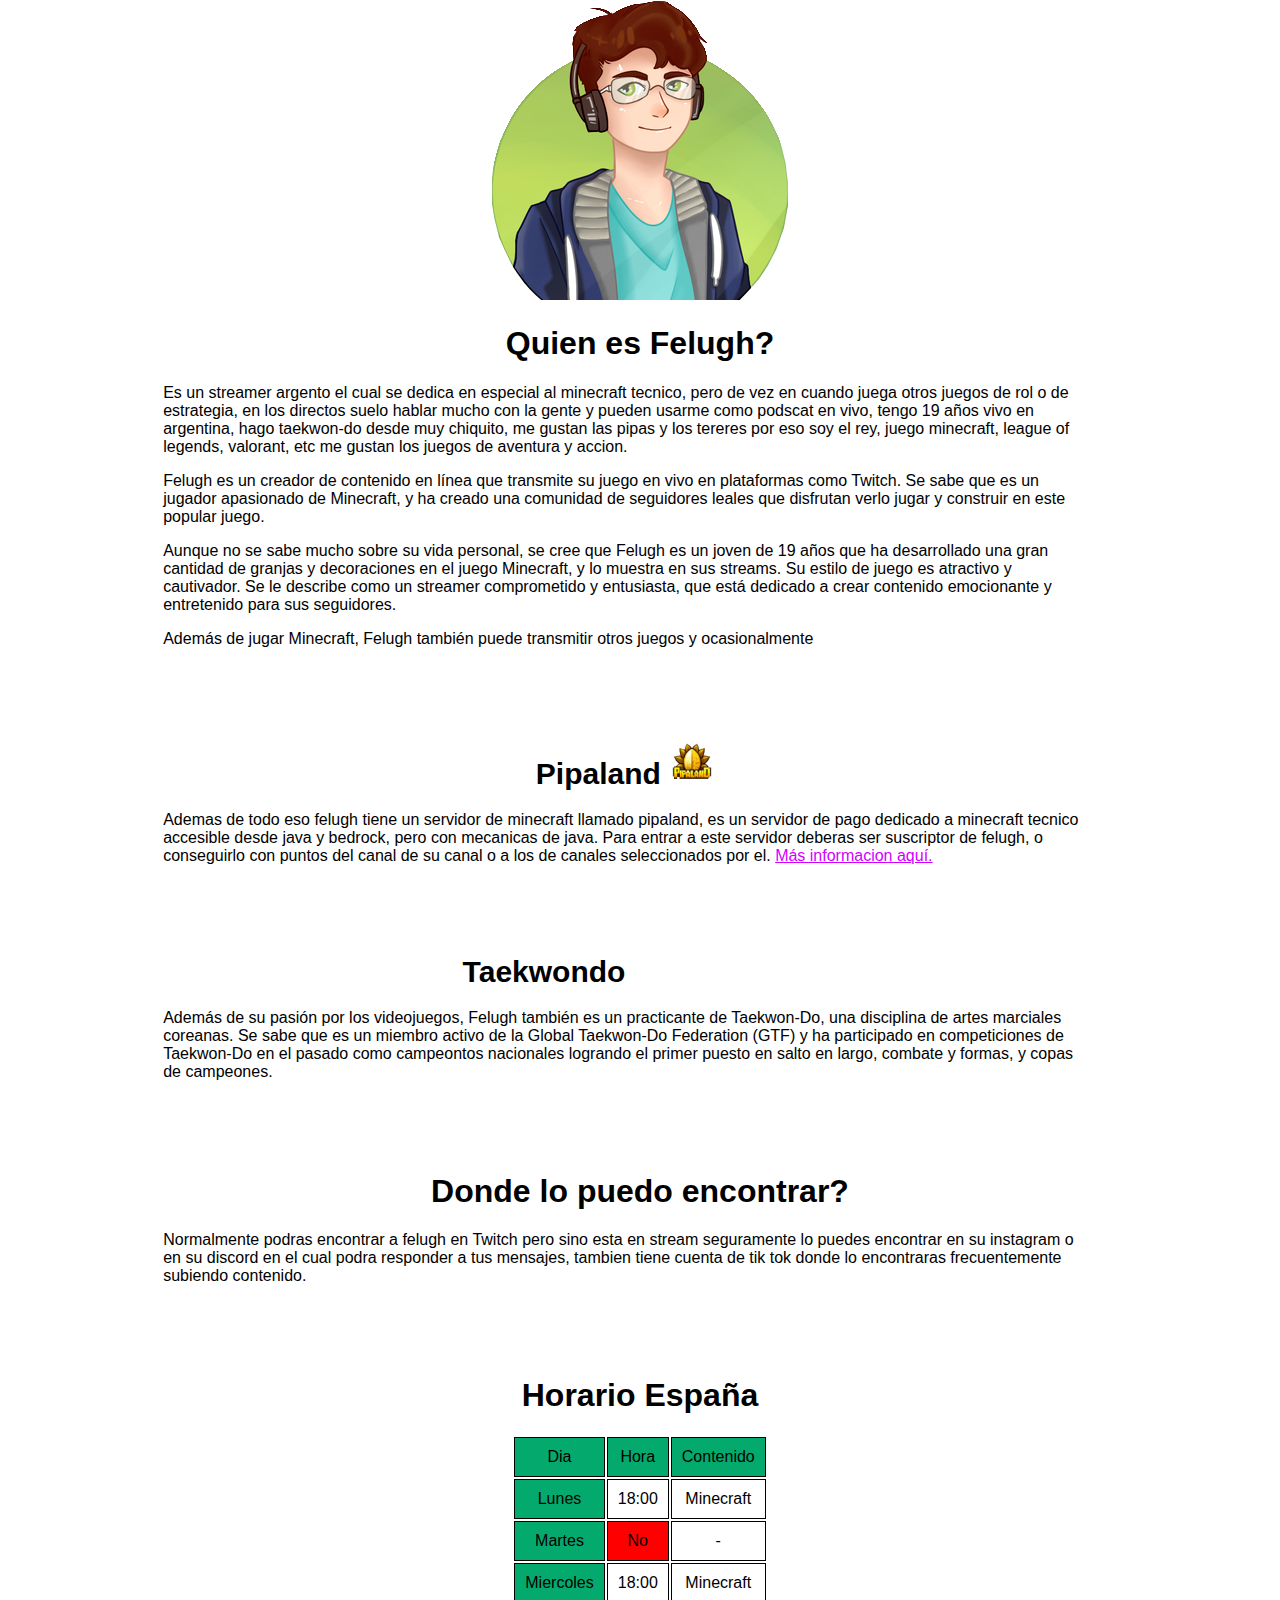
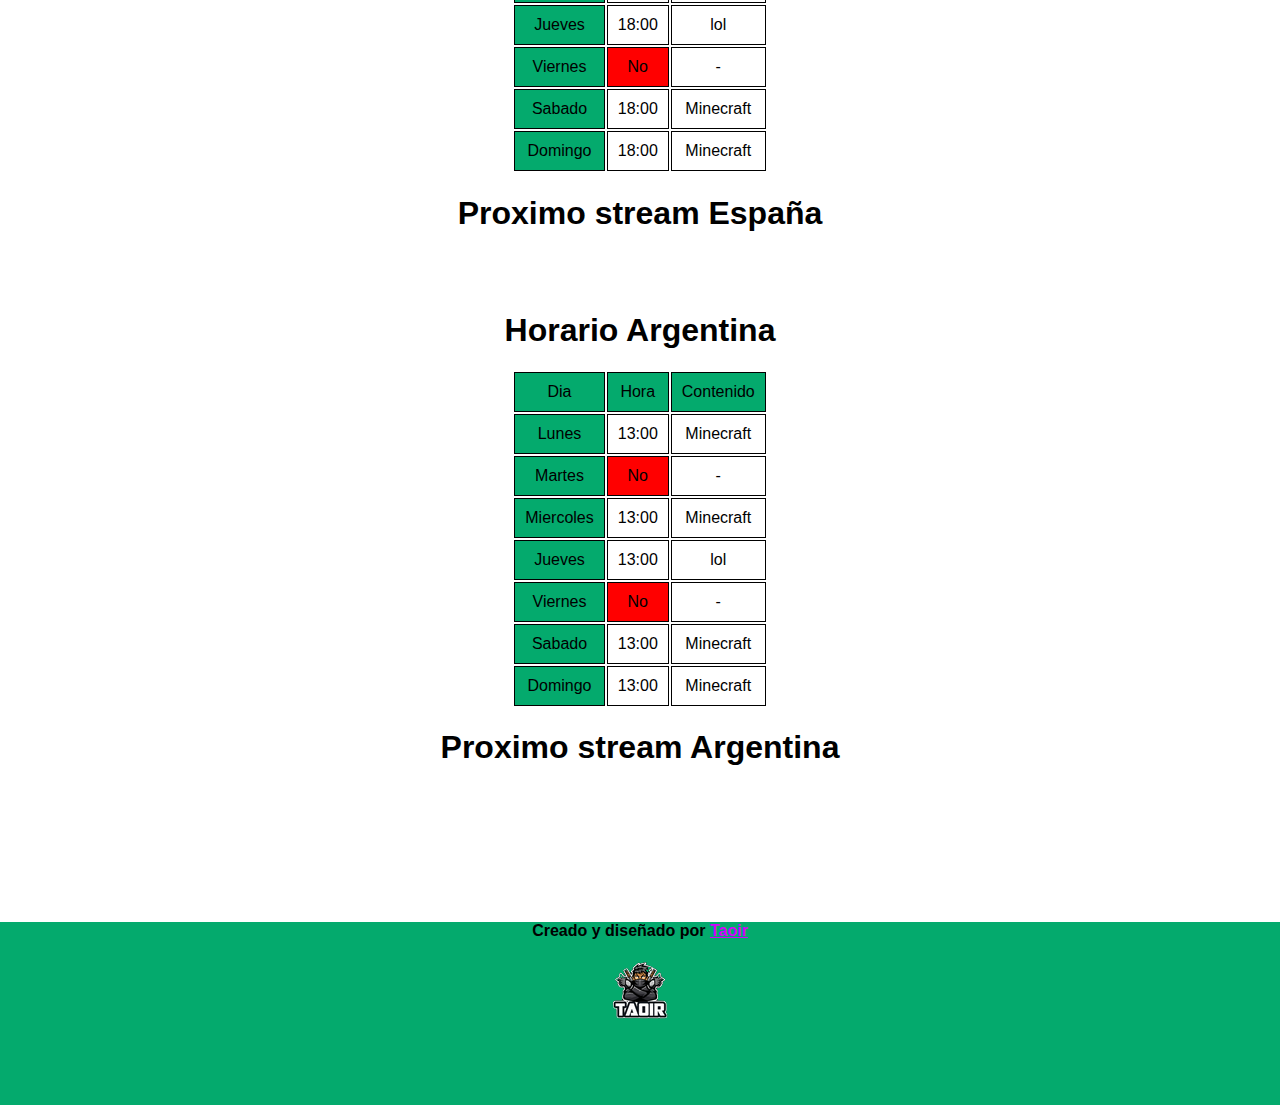
<file: index.html>
<!DOCTYPE html>
<html lang="es">
<head>
    <meta charset="UTF-8">
    <meta http-equiv="X-UA-Compatible" content="IE=edge">
    <meta name="viewport" content="width=device-width, initial-scale=1.0">
    <title>FelughPagina | Vista mobil.</title>
    <link rel="stylesheet" href="scroll.css">
    <link rel="shoucut icon" href="img/Pipaland-fondo-blanco.ico">
    <style>
        body {
          margin: 0;
          font-family: Arial, Helvetica, sans-serif;
        }
        
        .topnav {
          overflow: hidden;
          background-color: #333;
        }
        
        .topnav a {
          float: left;
          color: #f2f2f2;
          text-align: center;
          padding: 14px 16px;
          text-decoration: none;
          font-size: 17px;
        }
        
        .topnav a:hover {
          background-color: #ddd;
          color: black;
        }
        
        .topnav a.active {
          background-color: #04AA6D;
          color: white;
        }
        </style>
        <link rel="stylesheet" href="styles.css">
        <style type="text/css">
            .center {
                text-align: center;
                font-size: 30px;
            }
        </style>
        <style>
          .box {
    inline-size: 85%;
    overflow-wrap: break-word;
}
.red{
  color:red
  style="text-align: justify"
}
        </style>
        <link rel="stylesheet" href="transitions.css">

</head>
<body>
    <div class="topnav">
        <!--<a class="active" href="index.html">Home</a>
        <a href="mobil.html">Vista Mobil</a>-->
      </div>
      <div align="center">
        <img src="img/logo_felugh.png">
        <h1>Quien es Felugh?</h1>
      </div>
      <div class="box" >
        <p style="margin-left: 15%;">Es un streamer argento el cual se dedica en especial al minecraft tecnico, pero de vez en cuando juega otros juegos de rol o de estrategia, en los directos suelo hablar mucho con la gente y pueden usarme como podscat en vivo, tengo 19 años vivo en argentina, hago taekwon-do desde muy chiquito, me gustan las pipas y los tereres por eso soy el rey, juego minecraft, league of legends, valorant, etc me gustan los juegos de aventura y accion.</p>
        <p style="margin-left: 15%;">Felugh es un creador de contenido en línea que transmite su juego en vivo en plataformas como Twitch. Se sabe que es un jugador apasionado de Minecraft, y ha creado una comunidad de seguidores leales que disfrutan verlo jugar y construir en este popular juego.</p>
        <p style="margin-left: 15%;">Aunque no se sabe mucho sobre su vida personal, se cree que Felugh es un joven de 19 años que ha desarrollado una gran cantidad de granjas y decoraciones  en el juego Minecraft, y lo muestra en sus streams. Su estilo de juego es atractivo y cautivador.
          Se le describe como un streamer comprometido y entusiasta, que está dedicado a crear contenido emocionante y entretenido para sus seguidores.</p>
          <p style="margin-left: 15%;">Además de jugar Minecraft, Felugh también puede transmitir otros juegos y ocasionalmente</p>
          <br> <br> <br>
          <h1 style="margin-left: 15%;" class="center">Pipaland <img src="img/Pipaland-fondo-blanco.ico" width="5%"></h1>
          <p style="margin-left:  15%;">Ademas de todo eso felugh tiene un servidor de minecraft llamado pipaland, es un servidor de pago dedicado a minecraft tecnico accesible desde java y bedrock, pero con mecanicas de java. Para entrar a este servidor deberas ser suscriptor de felugh, o conseguirlo con puntos del canal de su canal o a los de canales seleccionados por el. <a href="https://discord.gg/WmDt4cqCaq">Más informacion aquí.</a></p>
          <br> <br> <br>
          <h1 class="center">Taekwondo</h1>
          <p style="margin-left: 15%;">Además de su pasión por los videojuegos, Felugh también es un practicante de Taekwon-Do, una disciplina de artes marciales coreanas. Se sabe que es un miembro activo de la Global Taekwon-Do Federation (GTF) y ha participado en competiciones de Taekwon-Do en el pasado como campeontos nacionales logrando el primer puesto en salto en largo, combate y formas,  y copas de campeones.</p>
        </div>
        <br> <br> <br>
        <h1 align="center">Donde lo puedo encontrar?</h1>
        <div class="box">
          <p style="margin-left: 15%;">Normalmente podras encontrar a felugh en Twitch pero sino esta en stream seguramente lo puedes encontrar en su instagram o en su discord en el cual podra responder a tus mensajes, tambien tiene cuenta de tik tok donde lo encontraras frecuentemente subiendo contenido.</p>
        </div>
        <br> <br> <br>
        <div align="center">
          <h1>Horario España</h1>
        <table class="default" align="center">
          <tr>
            <td align="center" style="background-color: #04AA6D;">Dia</td>
            <td align="center" style="background-color: #04AA6D;">Hora</td>
            <td align="center" style="background-color: #04AA6D;">Contenido</td>
          </tr>
          <tr>
            <td align="center"style="background-color: #04AA6D;">Lunes</td>
            <td align="center">18:00</td>
            <td align="center">Minecraft</td>
          </tr>
          <tr>
            <td align="center"style="background-color: #04AA6D;">Martes</td>
            <td align="center"style="background-color: red">No</td>
            <td align="center">-</td>
          </tr>
          <tr>
            <td align="center"style="background-color: #04AA6D;">Miercoles</td>
            <td align="center">18:00</td>
            <td align="center">Minecraft</td>
          </tr>
          <tr>
            <td align="center"style="background-color: #04AA6D;">Jueves</td>
            <td align="center">18:00</td>
            <td align="center">lol</td>
          </tr>
          <tr>
            <td align="center"style="background-color: #04AA6D;">Viernes</td>
            <td align="center"style="background-color: red">No</td>
            <td align="center">-</td>
          </tr>
          <tr>
            <td align="center"style="background-color: #04AA6D;">Sabado</td>
            <td align="center">18:00</td>
            <td align="center">Minecraft</td>
          </tr>
          <tr>
            <td align="center"style="background-color: #04AA6D;">Domingo</td>
            <td align="center">18:00</td>
            <td align="center">Minecraft</td>
          </tr>
        </table>
      </div>
      <div align="center">
        <h1 id="Es">Proximo stream España</h1>
          <h1 id="streamEs" style="visibility: hidden;" style="display:none"><a href="https://twitch.tv/felugh">Felugh esta en stream</a></h1>
      </div>
        <div align="center">
        </div>
        <h1 id="demo" align=center></h1>
        
        <script>
        // Establecer la fecha en la que estamos contando hacia atrás
        var countDownDate = new Date("January 1, 20299 17:00:00").getTime(); 
        
        // Actualizar la cuenta regresiva cada 1 segundo
        var x = setInterval(function() {
        
          // Obtener la fecha y la hora de hoy
          var now = new Date().getTime();
            
          // Encuentre la distancia entre ahora y la fecha de la cuenta regresiva
          var distance = countDownDate - now;
            
          // Cálculos de tiempo para días, horas, minutos y segundos.
          var days = Math.floor(distance / (1000 * 60 * 60 * 24));
          var hours = Math.floor((distance % (1000 * 60 * 60 * 24)) / (1000 * 60 * 60));
          var minutes = Math.floor((distance % (1000 * 60 * 60)) / (1000 * 60));
          var seconds = Math.floor((distance % (1000 * 60)) / 1000);
            
          // Muestra el resultado en un elemento con id="demo"
          document.getElementById("demo").innerHTML = hours + "h "
          + minutes + "m " + seconds + "s ";
            
          // Si la cuenta regresiva ha terminado, escribe un texto 
          if (distance < 0) {
            clearInterval(x);
            document.getElementById("demo").innerHTML = "FINALIZADA";
          }
          else if (hours > 20)
          {
          document.getElementById("demo").style.visibility='hidden';
          document.getElementById("streamEs").style.visibility='visible';
          document.getElementById("Es").style.visibility='hidden';
          document.getElementById("streamEs").style.display='block';
          }
        }, 1000);
        </script>
  
      <div align="center">
        <h1>Horario Argentina</h1>
        <table class="default" align="center">
          <tr>
            <td align="center" style="background-color: #04AA6D;">Dia</td>
            <td align="center" style="background-color: #04AA6D;">Hora</td>
            <td align="center" style="background-color: #04AA6D;">Contenido</td>
          </tr>
          <tr>
            <td align="center"style="background-color: #04AA6D;">Lunes</td>
            <td align="center">13:00</td>
            <td align="center">Minecraft</td>
          </tr>
          <tr>
            <td align="center"style="background-color: #04AA6D;">Martes</td>
            <td align="center"style="background-color: red">No</td>
            <td align="center">-</td>
          </tr>
          <tr>
            <td align="center"style="background-color: #04AA6D;">Miercoles</td>
            <td align="center">13:00</td>
            <td align="center">Minecraft</td>
          </tr>
          <tr>
            <td align="center"style="background-color: #04AA6D;">Jueves</td>
            <td align="center">13:00</td>
            <td align="center">lol</td>
          </tr>
          <tr>
            <td align="center"style="background-color: #04AA6D;">Viernes</td>
            <td align="center"style="background-color: red">No</td>
            <td align="center">-</td>
          </tr>
          <tr>
            <td align="center"style="background-color: #04AA6D;">Sabado</td>
            <td align="center">13:00</td>
            <td align="center">Minecraft</td>
          </tr>
          <tr>
            <td align="center"style="background-color: #04AA6D;">Domingo</td>
            <td align="center">13:00</td>
            <td align="center">Minecraft</td>
          </tr>
        </table>
    </div>
      <div align="center">
        <h1 id="Arg">Proximo stream Argentina</h1>
          <h1 id="streamArg" style="visibility: hidden;" style="display:none"><a href="https://twitch.tv/felugh">Felugh esta en stream</a></h1>
      </div>
      <h1 id="demoa" align="center"></h1>
      
      
      <script>
      // Establecer la fecha en la que estamos contando hacia atrás
      var countDownDatea = new Date("January 1, 20299 12:00:00").getTime(); 
      
      // Actualizar la cuenta regresiva cada 1 segundo
      var x = setInterval(function() {
      
        // Obtener la fecha y la hora de hoy
        var now = new Date().getTime();
          
        // Encuentre la distancia entre ahora y la fecha de la cuenta regresiva
        var distance = countDownDatea - now;
          
        // Cálculos de tiempo para días, horas, minutos y segundos.
        var daysa = Math.floor(distance / (1000 * 60 * 60 * 24));
        var hoursa = Math.floor((distance % (1000 * 60 * 60 * 24)) / (1000 * 60 * 60));
        var minutesa = Math.floor((distance % (1000 * 60 * 60)) / (1000 * 60));
        var secondsa = Math.floor((distance % (1000 * 60)) / 1000);
          
        // Muestra el resultado en un elemento con id="demo"
        document.getElementById("demoa").innerHTML = hoursa + "h "
        + minutesa + "m " + secondsa + "s ";
        
        // Si la cuenta regresiva ha terminado, escribe un texto 
        if (distance < 0) {
          clearInterval(x);
          document.getElementById("demoa").innerHTML = "FINALIZADA";
        }
        else if (hoursa > 20)
        {
          document.getElementById("demoa").style.visibility='hidden';
          document.getElementById("streamArg").style.visibility='visible';
          document.getElementById("Arg").style.visibility='hidden';
        }
      }, 1000);
      </script>
      <br><br><br>
      <footer>
        <footer class="footer"style="background-color: #04AA6D;">
          <P> <h4 align="center">Creado y diseñado por <a href="https://twitch.tv/taoir">Taoir</a></h4></P>
          <p align="center"><a href="https://twitch.tv/taoir"><img src="img/Tlogo.png"></a></p>
          <br><br><br>
        </footer>
      </footer>
</body>
</html>
</file>
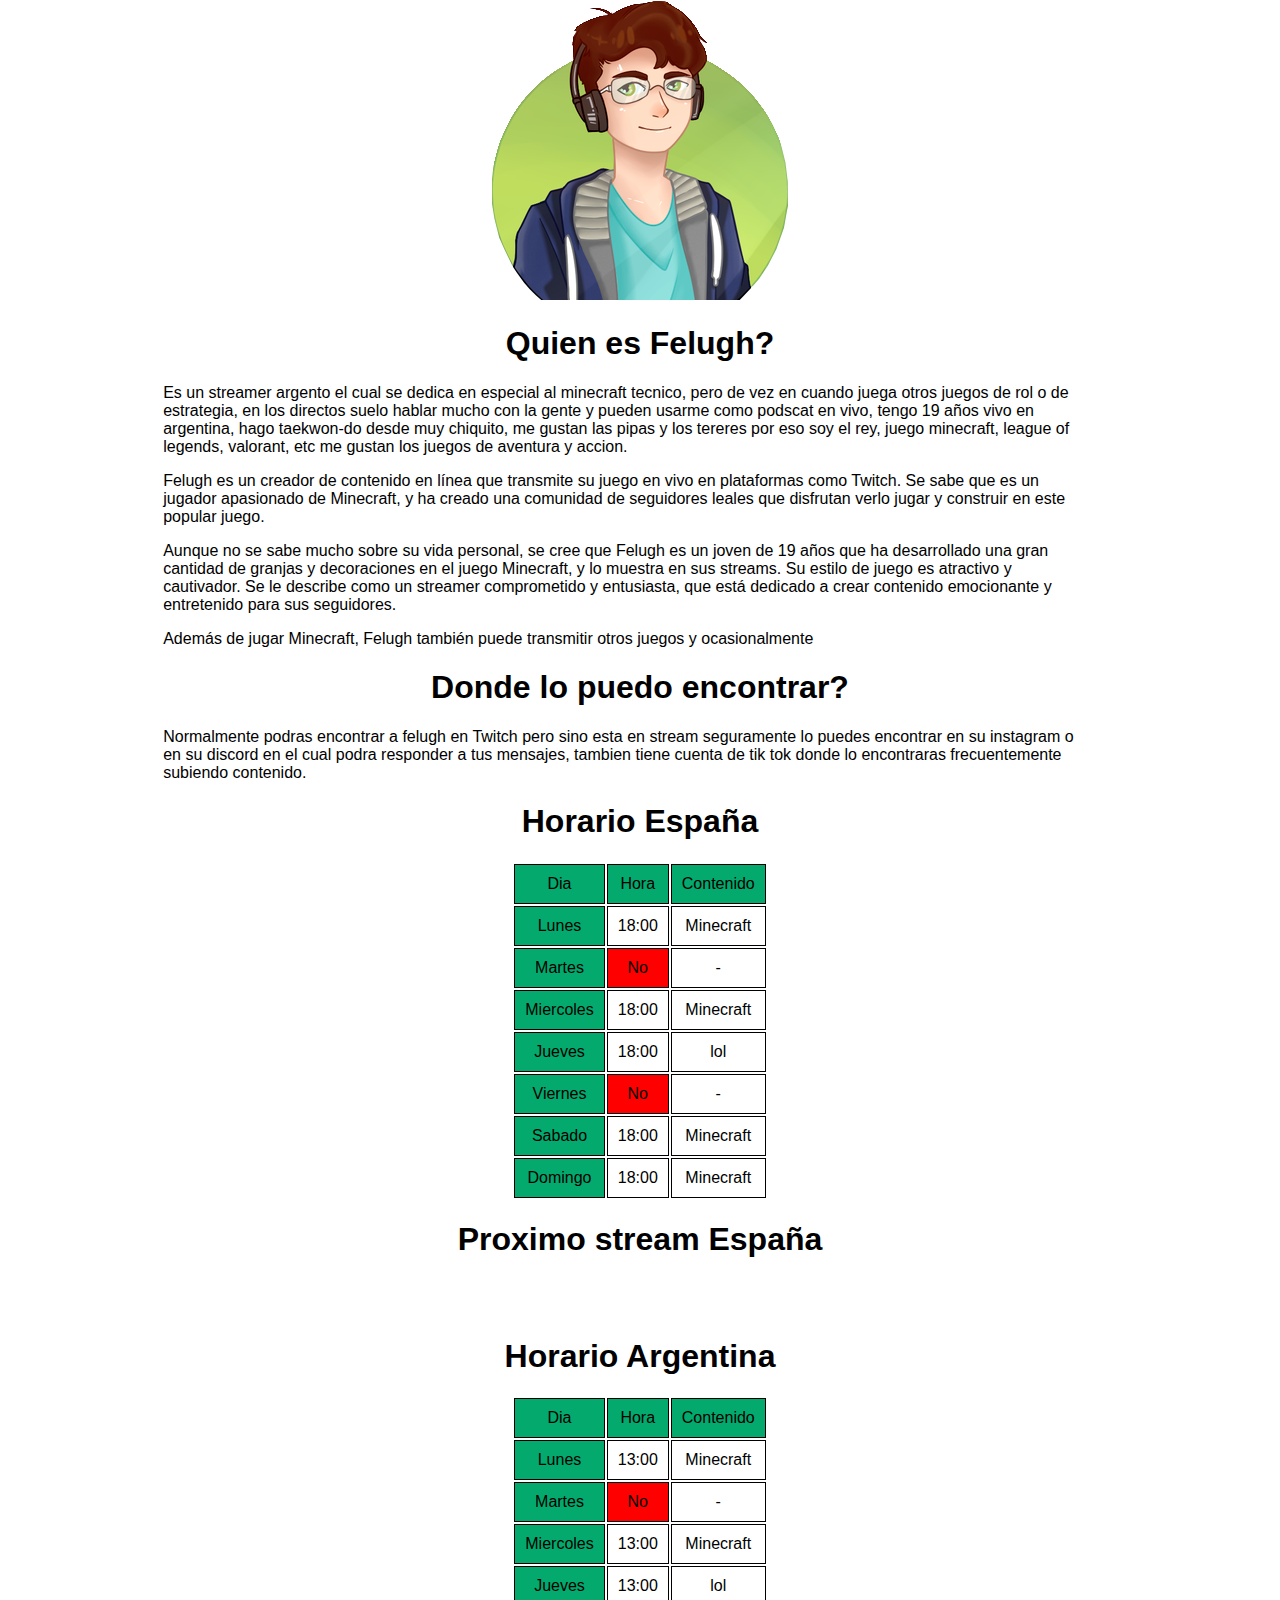
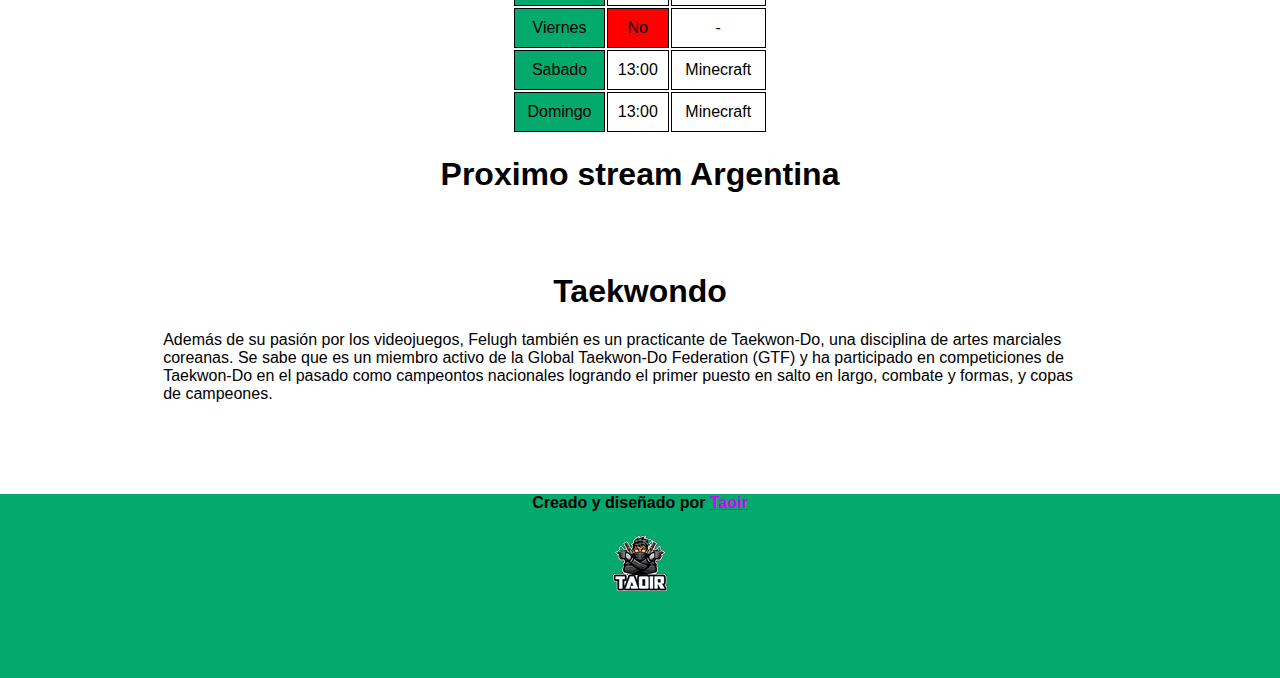
<file: mobil.html>
<!DOCTYPE html>
<html lang="es">
<head>
    <meta charset="UTF-8">
    <meta http-equiv="X-UA-Compatible" content="IE=edge">
    <meta name="viewport" content="width=device-width, initial-scale=1.0">
    <title>FelughPagina | Vista mobil.</title>
    <link rel="stylesheet" href="scroll.css">
    <link rel="shoucut icon" href="img/Pipaland-fondo-blanco.ico">
    <style>
        
        body {
          margin: 0;
          font-family: Arial, Helvetica, sans-serif;
        }
        
        .topnav {
          overflow: hidden;
          background-color: #333;
        }
        
        .topnav a {
          float: left;
          color: #f2f2f2;
          text-align: center;
          padding: 14px 16px;
          text-decoration: none;
          font-size: 17px;
        }
        
        .topnav a:hover {
          background-color: #ddd;
          color: black;
        }
        
        .topnav a.active {
          background-color: #04AA6D;
          color: white;
        }
        </style>
        <link rel="stylesheet" href="styles.css">
        <style type="text/css">
            .center {
                text-align: center;
                font-size: 30px;
            }
        </style>
        <style>
          .box {
    inline-size: 85%;
    overflow-wrap: break-word;
}
.red{
  color:red
}
        </style>
        <link rel="stylesheet" href="transitions.css">

</head>
<body>
    <!--<div class="topnav">
        <a href="index.html">Home</a>
        <a class="active" href="mobil.html">Vista Mobil</a>
      </div>-->
      <div align="center">
        <img src="img/logo_felugh.png">
        <h1>Quien es Felugh?</h1>
      </div>
      <div class="box" >
        <p style="margin-left: 15%;">Es un streamer argento el cual se dedica en especial al minecraft tecnico, pero de vez en cuando juega otros juegos de rol o de estrategia, en los directos suelo hablar mucho con la gente y pueden usarme como podscat en vivo, tengo 19 años vivo en argentina, hago taekwon-do desde muy chiquito, me gustan las pipas y los tereres por eso soy el rey, juego minecraft, league of legends, valorant, etc me gustan los juegos de aventura y accion.</p>
        <p style="margin-left: 15%;">Felugh es un creador de contenido en línea que transmite su juego en vivo en plataformas como Twitch. Se sabe que es un jugador apasionado de Minecraft, y ha creado una comunidad de seguidores leales que disfrutan verlo jugar y construir en este popular juego.</p>
        <p style="margin-left: 15%;">Aunque no se sabe mucho sobre su vida personal, se cree que Felugh es un joven de 19 años que ha desarrollado una gran cantidad de granjas y decoraciones  en el juego Minecraft, y lo muestra en sus streams. Su estilo de juego es atractivo y cautivador.
          Se le describe como un streamer comprometido y entusiasta, que está dedicado a crear contenido emocionante y entretenido para sus seguidores.</p>
          <p style="margin-left: 15%;">Además de jugar Minecraft, Felugh también puede transmitir otros juegos y ocasionalmente</p>
        </div>
        <h1 align="center">Donde lo puedo encontrar?</h1>
        <div class="box">
          <p style="margin-left: 15%;">Normalmente podras encontrar a felugh en Twitch pero sino esta en stream seguramente lo puedes encontrar en su instagram o en su discord en el cual podra responder a tus mensajes, tambien tiene cuenta de tik tok donde lo encontraras frecuentemente subiendo contenido.</p>
        </div>
        <div align="center">
          <h1>Horario España</h1>
        <table class="default" align="center">
          <tr>
            <td align="center" style="background-color: #04AA6D;">Dia</td>
            <td align="center" style="background-color: #04AA6D;">Hora</td>
            <td align="center" style="background-color: #04AA6D;">Contenido</td>
          </tr>
          <tr>
            <td align="center"style="background-color: #04AA6D;">Lunes</td>
            <td align="center">18:00</td>
            <td align="center">Minecraft</td>
          </tr>
          <tr>
            <td align="center"style="background-color: #04AA6D;">Martes</td>
            <td align="center"style="background-color: red">No</td>
            <td align="center">-</td>
          </tr>
          <tr>
            <td align="center"style="background-color: #04AA6D;">Miercoles</td>
            <td align="center">18:00</td>
            <td align="center">Minecraft</td>
          </tr>
          <tr>
            <td align="center"style="background-color: #04AA6D;">Jueves</td>
            <td align="center">18:00</td>
            <td align="center">lol</td>
          </tr>
          <tr>
            <td align="center"style="background-color: #04AA6D;">Viernes</td>
            <td align="center"style="background-color: red">No</td>
            <td align="center">-</td>
          </tr>
          <tr>
            <td align="center"style="background-color: #04AA6D;">Sabado</td>
            <td align="center">18:00</td>
            <td align="center">Minecraft</td>
          </tr>
          <tr>
            <td align="center"style="background-color: #04AA6D;">Domingo</td>
            <td align="center">18:00</td>
            <td align="center">Minecraft</td>
          </tr>
        </table>
      </div>
      <div align="center">
        <h1 id="Es">Proximo stream España</h1>
          <h1 id="streamEs" style="visibility: hidden;" style="display:none"><a href="https://twitch.tv/felugh">Felugh esta en stream</a></h1>
      </div>
        <div align="center">
        </div>
        <h1 id="demo" align=center></h1>
        
        <script>
        // Establecer la fecha en la que estamos contando hacia atrás
        var countDownDate = new Date("January 1, 20299 17:00:00").getTime(); 
        
        // Actualizar la cuenta regresiva cada 1 segundo
        var x = setInterval(function() {
        
          // Obtener la fecha y la hora de hoy
          var now = new Date().getTime();
            
          // Encuentre la distancia entre ahora y la fecha de la cuenta regresiva
          var distance = countDownDate - now;
            
          // Cálculos de tiempo para días, horas, minutos y segundos.
          var days = Math.floor(distance / (1000 * 60 * 60 * 24));
          var hours = Math.floor((distance % (1000 * 60 * 60 * 24)) / (1000 * 60 * 60));
          var minutes = Math.floor((distance % (1000 * 60 * 60)) / (1000 * 60));
          var seconds = Math.floor((distance % (1000 * 60)) / 1000);
            
          // Muestra el resultado en un elemento con id="demo"
          document.getElementById("demo").innerHTML = hours + "h "
          + minutes + "m " + seconds + "s ";
            
          // Si la cuenta regresiva ha terminado, escribe un texto 
          if (distance < 0) {
            clearInterval(x);
            document.getElementById("demo").innerHTML = "FINALIZADA";
          }
          else if (hours > 20)
          {
          document.getElementById("demo").style.visibility='hidden';
          document.getElementById("streamEs").style.visibility='visible';
          document.getElementById("Es").style.visibility='hidden';
          document.getElementById("streamEs").style.display='block';
          }
        }, 1000);
        </script>
  
      <div align="center">
        <h1>Horario Argentina</h1>
        <table class="default" align="center">
          <tr>
            <td align="center" style="background-color: #04AA6D;">Dia</td>
            <td align="center" style="background-color: #04AA6D;">Hora</td>
            <td align="center" style="background-color: #04AA6D;">Contenido</td>
          </tr>
          <tr>
            <td align="center"style="background-color: #04AA6D;">Lunes</td>
            <td align="center">13:00</td>
            <td align="center">Minecraft</td>
          </tr>
          <tr>
            <td align="center"style="background-color: #04AA6D;">Martes</td>
            <td align="center"style="background-color: red">No</td>
            <td align="center">-</td>
          </tr>
          <tr>
            <td align="center"style="background-color: #04AA6D;">Miercoles</td>
            <td align="center">13:00</td>
            <td align="center">Minecraft</td>
          </tr>
          <tr>
            <td align="center"style="background-color: #04AA6D;">Jueves</td>
            <td align="center">13:00</td>
            <td align="center">lol</td>
          </tr>
          <tr>
            <td align="center"style="background-color: #04AA6D;">Viernes</td>
            <td align="center"style="background-color: red">No</td>
            <td align="center">-</td>
          </tr>
          <tr>
            <td align="center"style="background-color: #04AA6D;">Sabado</td>
            <td align="center">13:00</td>
            <td align="center">Minecraft</td>
          </tr>
          <tr>
            <td align="center"style="background-color: #04AA6D;">Domingo</td>
            <td align="center">13:00</td>
            <td align="center">Minecraft</td>
          </tr>
        </table>
    </div>
      <div align="center">
        <h1 id="Arg">Proximo stream Argentina</h1>
          <h1 id="streamArg" style="visibility: hidden;" style="display:none"><a href="https://twitch.tv/felugh">Felugh esta en stream</a></h1>
      </div>
      <h1 id="demoa" align="center"></h1>
      
      
      <script>
      // Establecer la fecha en la que estamos contando hacia atrás
      var countDownDatea = new Date("January 1, 20299 12:00:00").getTime(); 
      
      // Actualizar la cuenta regresiva cada 1 segundo
      var x = setInterval(function() {
      
        // Obtener la fecha y la hora de hoy
        var now = new Date().getTime();
          
        // Encuentre la distancia entre ahora y la fecha de la cuenta regresiva
        var distance = countDownDatea - now;
          
        // Cálculos de tiempo para días, horas, minutos y segundos.
        var daysa = Math.floor(distance / (1000 * 60 * 60 * 24));
        var hoursa = Math.floor((distance % (1000 * 60 * 60 * 24)) / (1000 * 60 * 60));
        var minutesa = Math.floor((distance % (1000 * 60 * 60)) / (1000 * 60));
        var secondsa = Math.floor((distance % (1000 * 60)) / 1000);
          
        // Muestra el resultado en un elemento con id="demo"
        document.getElementById("demoa").innerHTML = hoursa + "h "
        + minutesa + "m " + secondsa + "s ";
        
        // Si la cuenta regresiva ha terminado, escribe un texto 
        if (distance < 0) {
          clearInterval(x);
          document.getElementById("demoa").innerHTML = "FINALIZADA";
        }
        else if (hoursa > 20)
        {
          document.getElementById("demoa").style.visibility='hidden';
          document.getElementById("streamArg").style.visibility='visible';
          document.getElementById("Arg").style.visibility='hidden';
        }
      }, 1000);
      </script>

      <h1 align="center">Taekwondo</h1>
      <div class="box">
        <p style="margin-left: 15%;">Además de su pasión por los videojuegos, Felugh también es un practicante de Taekwon-Do, una disciplina de artes marciales coreanas. Se sabe que es un miembro activo de la Global Taekwon-Do Federation (GTF) y ha participado en competiciones de Taekwon-Do en el pasado como campeontos nacionales logrando el primer puesto en salto en largo, combate y formas,  y copas de campeones.</p>
      </div>
      <br><br><br>
      <footer>
        <footer class="footer"style="background-color: #04AA6D;">
          <P> <h4 align="center">Creado y diseñado por <a href="https://twitch.tv/taoir">Taoir</a></h4></P>
          <p align="center"><a href="https://twitch.tv/taoir"><img src="img/Tlogo.png"></a></p>
          <br><br><br>
        </footer>
      </footer>
</body>
</html>
</file>
<file: scroll.css>
/* Estilos para el scroll */
::-webkit-scrollbar {
    width: 10px;
  }
  
  ::-webkit-scrollbar-track {
    background: #5e5e5e;
  }
  
  ::-webkit-scrollbar-thumb {
    background: #04AA6D;
  }
  
  ::-webkit-scrollbar-thumb{
    border: 1px solid #363636;
    border-radius: 10px;
  }
</file>
<file: styles.css>
body{
    font-family: sans-serif;
}
th, td {
    padding: 10px;
    border: 1px solid #000;
  }
</file>
<file: transitions.css>
.element {
    /* Primer ejemplo: Anima todas las propiedades que cambien de estado */
    transition-property:  4s;
  
    /* Segundo ejemplo: Anima sólo el ancho, el resto no transicionan, cambian de golpe */
    transition-property: width 4s;
  }
  a {
    color: #d400ff;
  }
  
  a:hover {
    color: #04AA6D;
  
    transition-property: all;
    transition-duration: 0.5s;
    transition-timing-function: linear;
  }
</file>
